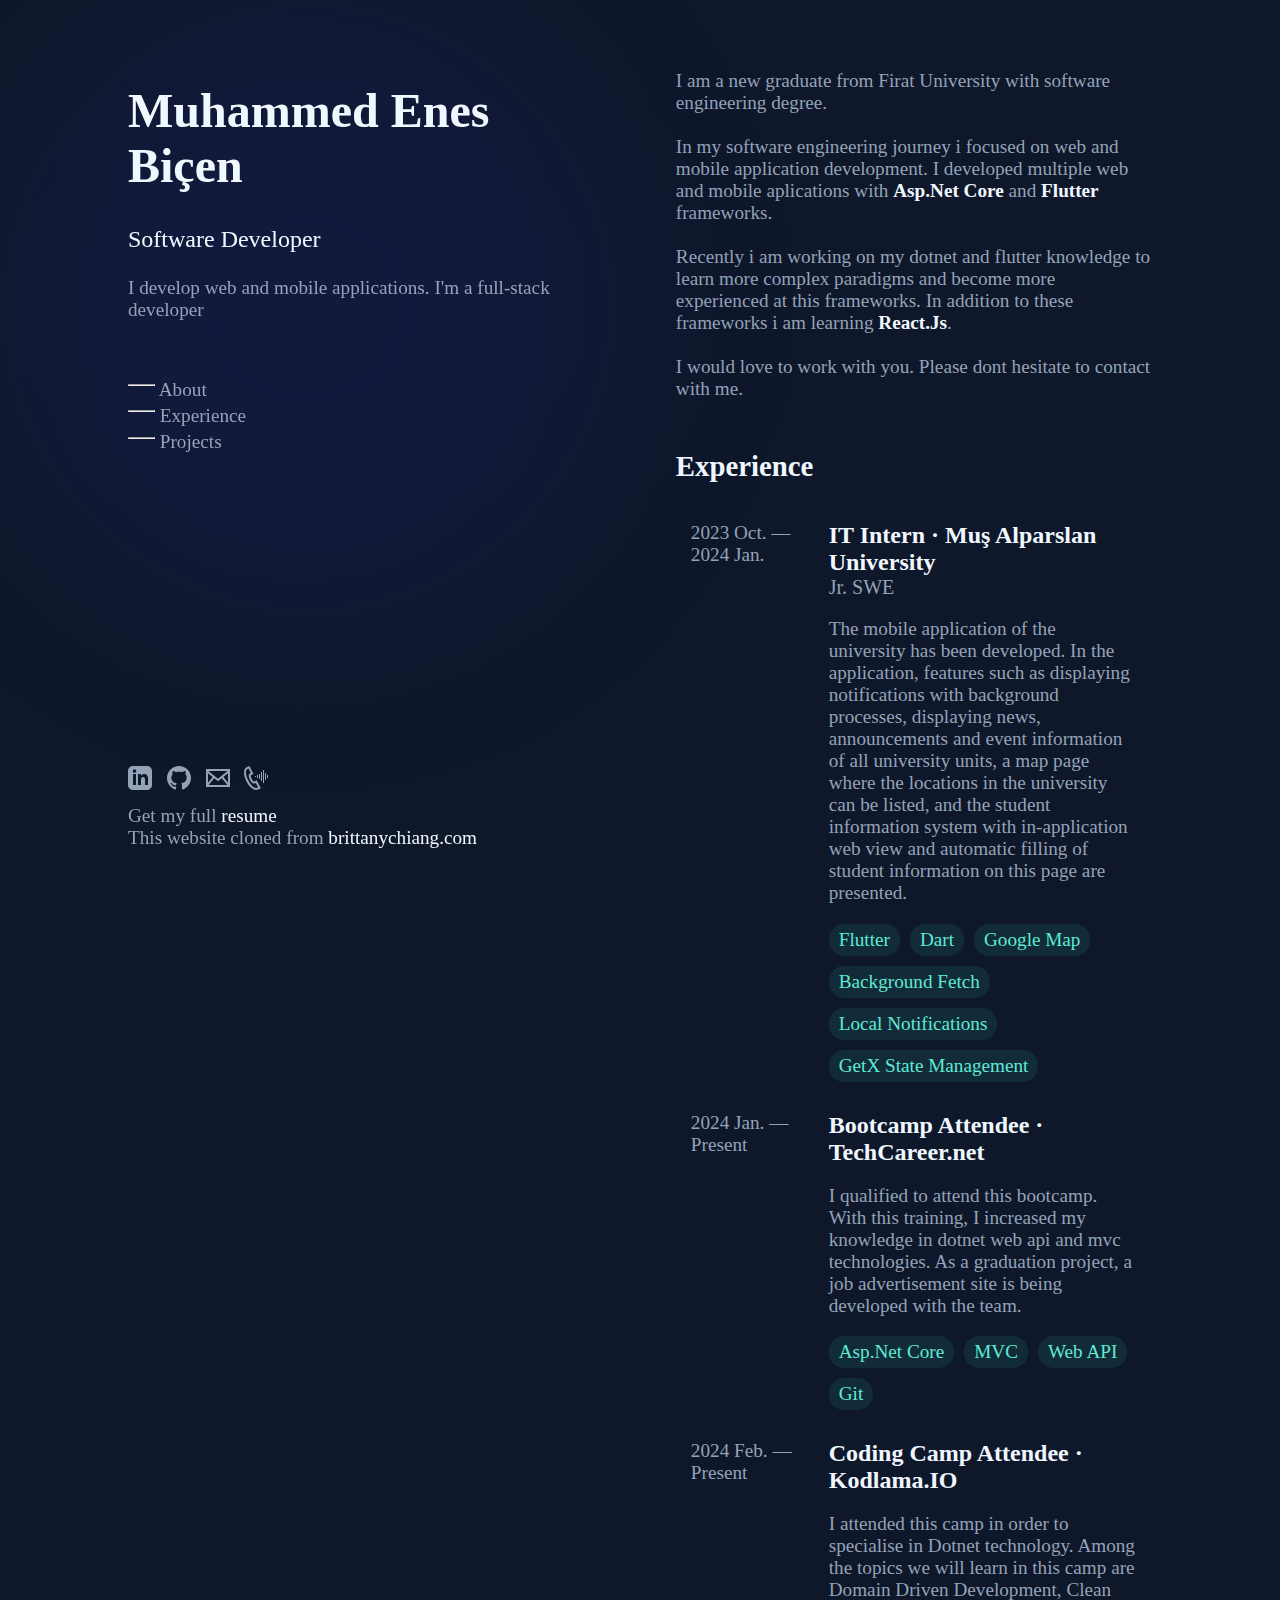
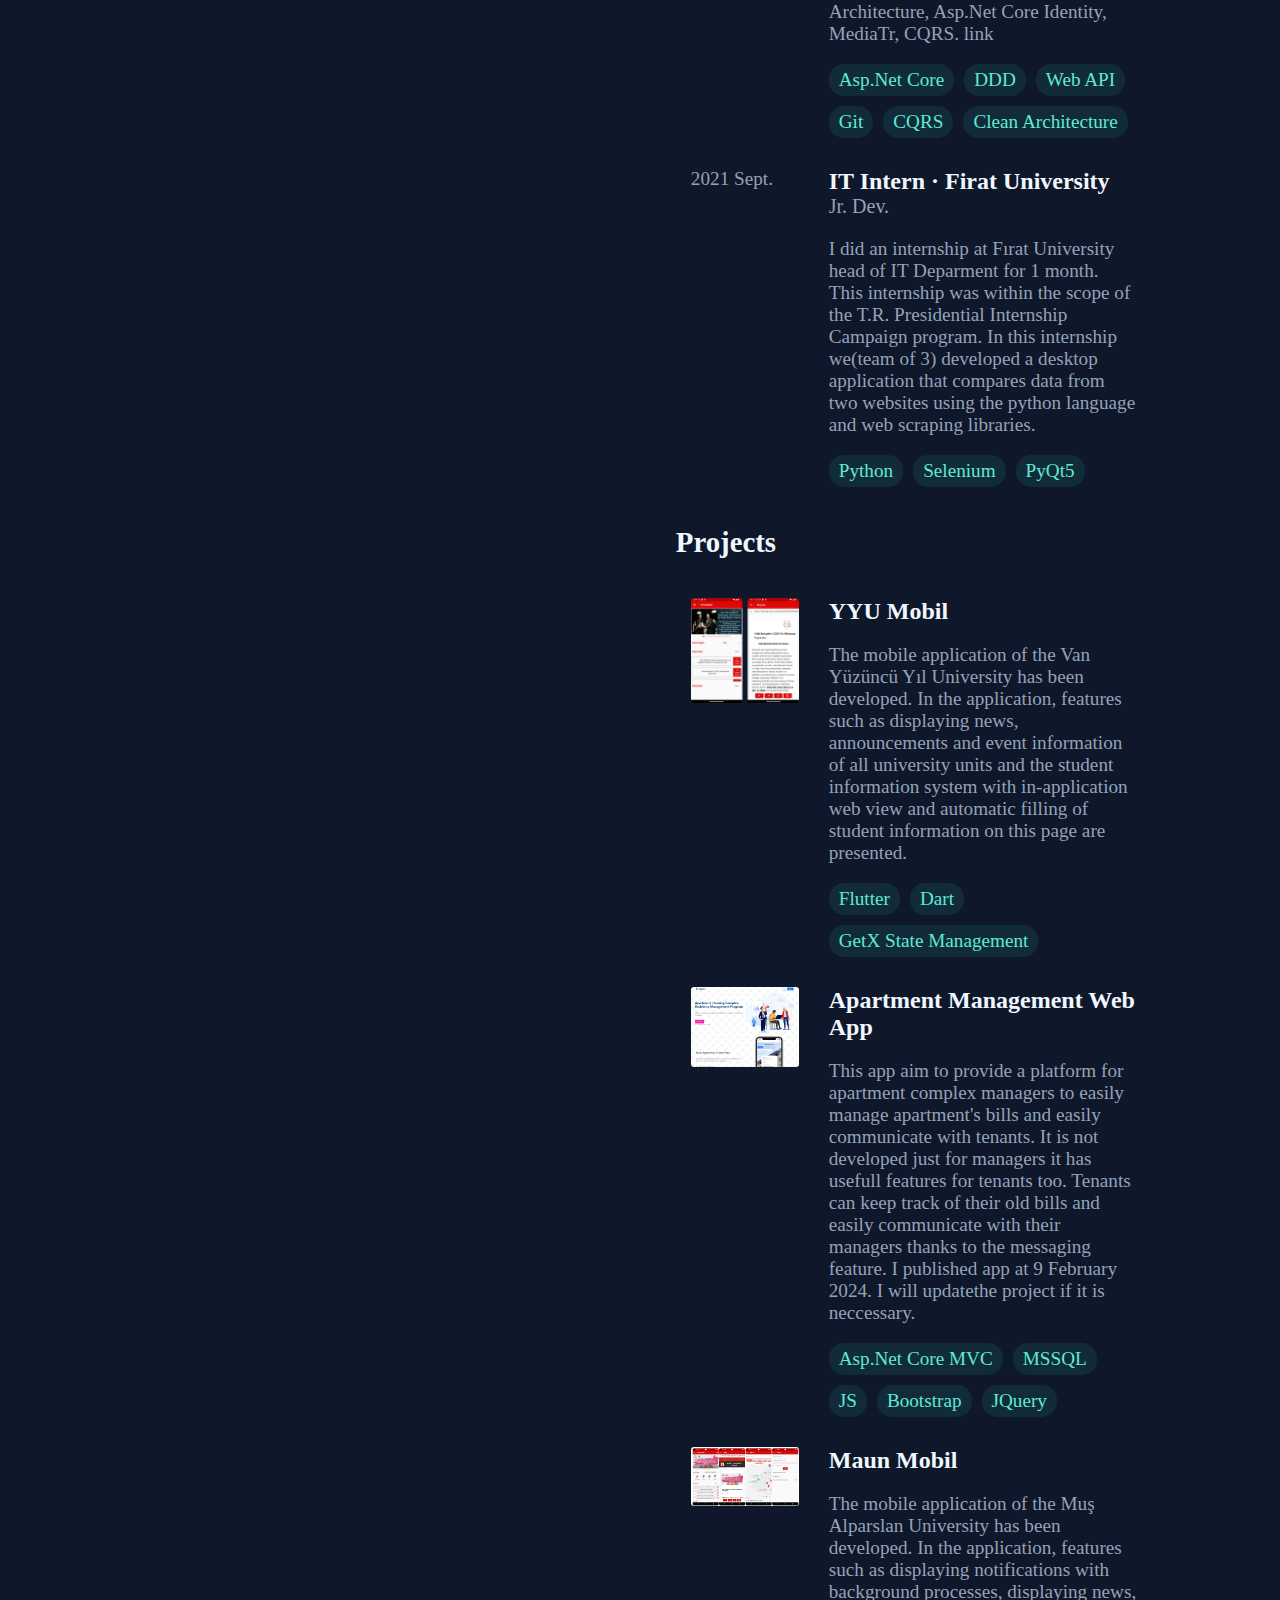
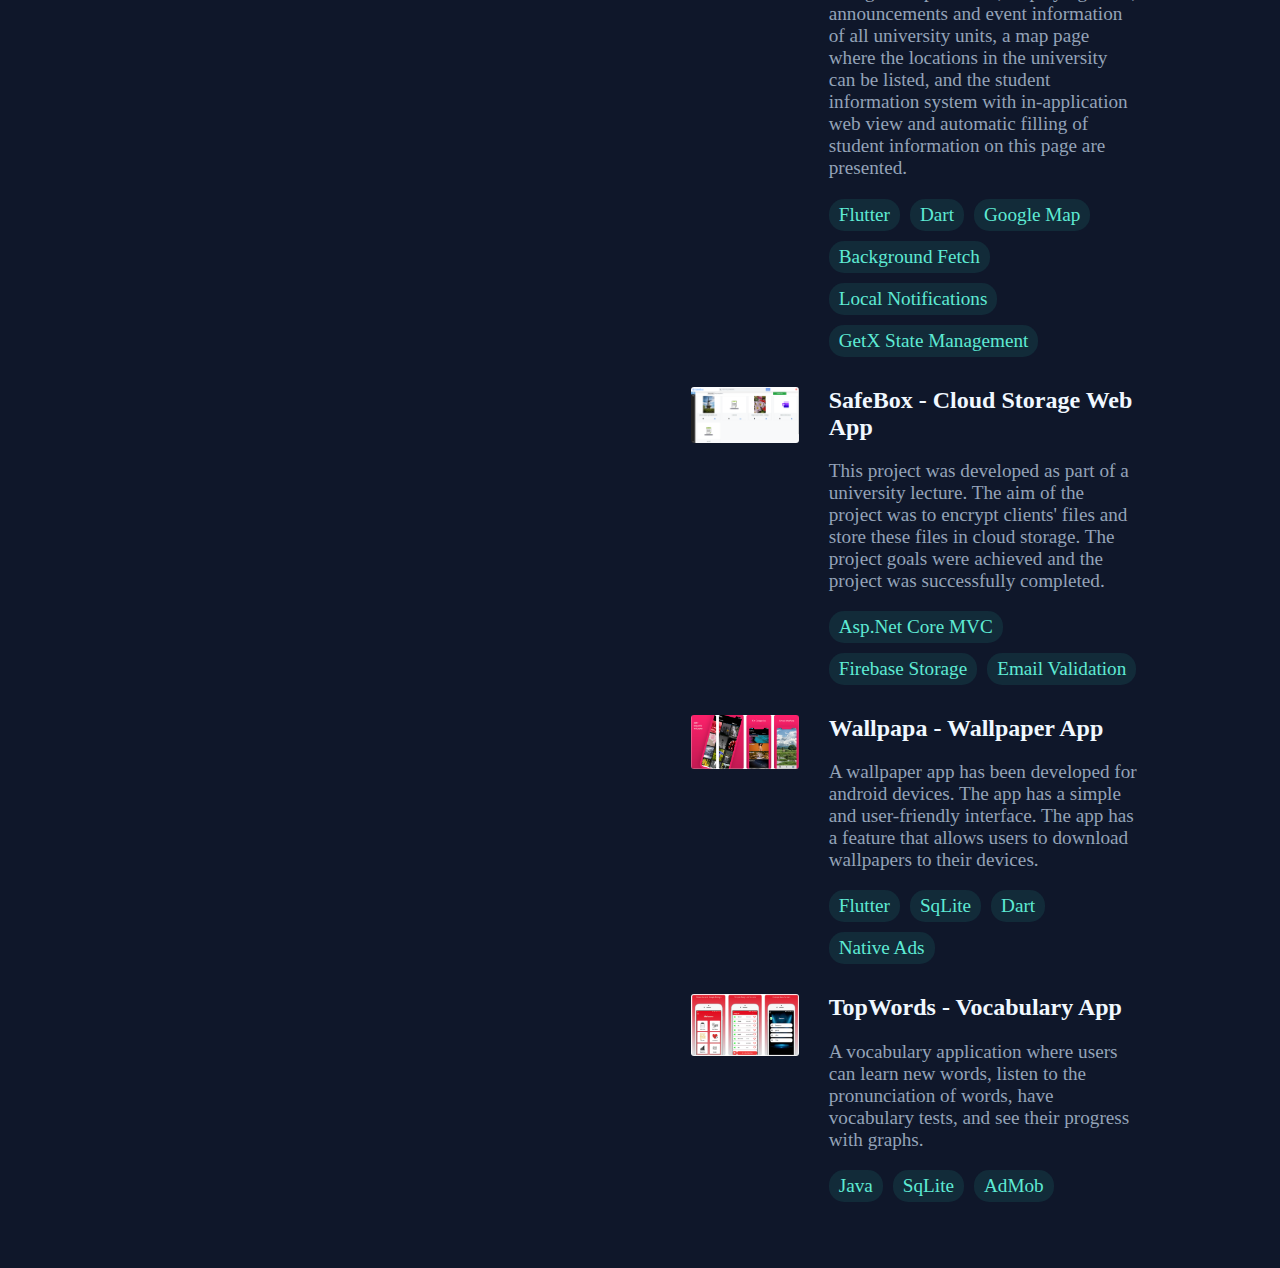
<file: index.html>
<!DOCTYPE html>
<html lang="en">
  <head>
    <meta charset="UTF-8" />
    <meta name="viewport" content="width=device-width, initial-scale=1.0" />
    <title>Muhammed Enes Biçen ♦ </title>
    <meta name="description" content="Muhammed Enes Biçen's personal website. Hire me as a mobile app developer or web developer" />
    <meta name="keywords" content="Muhammed Enes Biçen, Muhammed Bicen, Enes Bicen, Enes Biçen, Muhammed Enes Bicen, Muhammed Enes, Software Developer, Mobile App Developer, Web Developer, Full Stack Developer, Flutter Developer, Asp.Net Core Developer" />

    <link rel="stylesheet" href="styles.css" />
  </head>
  <body>
    <div id="light"></div>
    <a href="#top"><div id="scroll-to-top">⬆</div></a>
    <div class="container" id="top">
      <div class="col">
        <div>
          <h1>Muhammed Enes Biçen</h1>
          <h3>Software Developer</h3>
          <p>
            I develop web and mobile applications. I'm a full-stack developer
          </p>

          <nav>

            <ul>
              <li>
                
                <a href="#about"><hr/> About</a>
              </li>
              <li>
                <a href="#experience"><hr/> Experience</a>
              </li>
              <li>
                <a href="#projects"><hr/> Projects</a>
              </li>
            </ul>
  
  
          </nav>
        </div>

        <div class="social-media-links">
          <a
            href="https://www.linkedin.com/in/muhammedenesbicen/"
            target="_blank"
            ><svg
              xmlns="http://www.w3.org/2000/svg"
              width="24"
              height="24"
              viewBox="0 0 24 24"
            >
              <path
                d="M19 0h-14c-2.761 0-5 2.239-5 5v14c0 2.761 2.239 5 5 5h14c2.762 0 5-2.239 5-5v-14c0-2.761-2.238-5-5-5zm-11 19h-3v-11h3v11zm-1.5-12.268c-.966 0-1.75-.79-1.75-1.764s.784-1.764 1.75-1.764 1.75.79 1.75 1.764-.783 1.764-1.75 1.764zm13.5 12.268h-3v-5.604c0-3.368-4-3.113-4 0v5.604h-3v-11h3v1.765c1.396-2.586 7-2.777 7 2.476v6.759z"
              /></svg
          ></a>
          <a href="https://github.com/MuhammedEnesBicen" target="_blank">
            <svg
              xmlns="http://www.w3.org/2000/svg"
              width="24"
              height="24"
              viewBox="0 0 24 24"
            >
              <path
                d="M12 0c-6.626 0-12 5.373-12 12 0 5.302 3.438 9.8 8.207 11.387.599.111.793-.261.793-.577v-2.234c-3.338.726-4.033-1.416-4.033-1.416-.546-1.387-1.333-1.756-1.333-1.756-1.089-.745.083-.729.083-.729 1.205.084 1.839 1.237 1.839 1.237 1.07 1.834 2.807 1.304 3.492.997.107-.775.418-1.305.762-1.604-2.665-.305-5.467-1.334-5.467-5.931 0-1.311.469-2.381 1.236-3.221-.124-.303-.535-1.524.117-3.176 0 0 1.008-.322 3.301 1.23.957-.266 1.983-.399 3.003-.404 1.02.005 2.047.138 3.006.404 2.291-1.552 3.297-1.23 3.297-1.23.653 1.653.242 2.874.118 3.176.77.84 1.235 1.911 1.235 3.221 0 4.609-2.807 5.624-5.479 5.921.43.372.823 1.102.823 2.222v3.293c0 .319.192.694.801.576 4.765-1.589 8.199-6.086 8.199-11.386 0-6.627-5.373-12-12-12z"
              />
            </svg>
          </a>

          <a href="mailto:muhammedenesbicen49@gmail.com">
            <svg
              xmlns="http://www.w3.org/2000/svg"
              width="24"
              height="24"
              viewBox="0 0 24 24"
            >
              <path
                d="M0 3v18h24v-18h-24zm6.623 7.929l-4.623 5.712v-9.458l4.623 3.746zm-4.141-5.929h19.035l-9.517 7.713-9.518-7.713zm5.694 7.188l3.824 3.099 3.83-3.104 5.612 6.817h-18.779l5.513-6.812zm9.208-1.264l4.616-3.741v9.348l-4.616-5.607z"
              />
            </svg>
          </a>

          <a href="tel:+905464638650">
            <svg
              width="24"
              height="24"
              xmlns="http://www.w3.org/2000/svg"
              fill-rule="evenodd"
              clip-rule="evenodd"
            >
              <path
                d="M2.59 1.322l2.844-1.322 4.041 7.889-2.724 1.342c-.538 1.259 2.159 6.289 3.297 6.372.09-.058 2.671-1.328 2.671-1.328l4.11 7.932s-2.764 1.354-2.854 1.396c-.598.273-1.215.399-1.842.397-5.649-.019-12.086-10.43-12.133-17.33-.016-2.407.745-4.387 2.59-5.348zm1.93 1.274l-1.023.504c-5.294 2.762 4.177 21.185 9.648 18.686l.972-.474-2.271-4.383-1.026.501c-3.163 1.547-8.262-8.219-5.055-9.938l1.007-.498-2.252-4.398zm15.48 14.404h-1v-13h1v13zm-2-2h-1v-9h1v9zm4-1h-1v-7h1v7zm-6-1h-1v-5h1v5zm-2-1h-1v-3h1v3zm10 0h-1v-3h1v3zm-12-1h-1v-1h1v1z"
              /></svg
          ></a>
          <div>Get my full <a style="color: aliceblue;" href="https://www.canva.com/design/DAF8TpIq0Ts/3OIy0MHXecCG9vGu61rdUg/edit" target="_blank">resume</a></div>
          <div>This website cloned from <a style="color: aliceblue;" target="_blank" href="https://brittanychiang.com/">brittanychiang.com</a></div>
        </div><!--Social Medias-->
      </div>
      <div class="col">
      <p id="about">
        I am a new graduate  from Firat University with software engineering degree. 
<br/><br/>
        In my software engineering journey i focused on web and mobile application development. I developed multiple web and mobile aplications with <span>Asp.Net Core</span> and <span>Flutter</span> frameworks. 
        <br/><br/>
        Recently i am working on my dotnet and flutter knowledge to learn more complex paradigms and become more experienced at this frameworks. In addition to these frameworks i am learning <span>React.Js</span>. 
        <br/><br/>
                I would love to work with you. Please dont hesitate to contact with me.
      </p>

      <!-- Experiences-->
      <div>
      <h2  id="experience">Experience</h2>
      
        <div class="card">
          <div>
            <span>2023 Oct. — 2024 Jan.</span>
          </div>
          <div>
            <h3>
              <span>IT Intern · Muş Alparslan University</span>
              <p>Jr. SWE</p>
            </h3>
            <p>
              The mobile application of the university has been developed. In
              the application, features such as displaying notifications with
              background processes, displaying news, announcements and event
              information of all university units, a map page where the
              locations in the university can be listed, and the student
              information system with in-application web view and automatic
              filling of student information on this page are presented.
            </p>
            <div class="badges">
              <span>Flutter</span>
              <span>Dart</span>
              <span>Google Map</span>
              <span>Background Fetch</span>
              <span>Local Notifications</span>
              <span>GetX State Management</span>

            </div>
          </div>
        </div>

        <div class="card">
          <div>
            <span>2024 Jan. — Present</span>
          </div>
          <div>
            <h3>
              <span>Bootcamp Attendee · TechCareer.net </span>
              <!-- <p>Jr. SWE</p> -->
            </h3>
            <p>
              I qualified to attend this bootcamp. With this training, I
              increased my knowledge in dotnet web api and mvc technologies. As
              a graduation project, a job advertisement site is being developed
              with the team.
            </p>
            <div class="badges">
              <span>Asp.Net Core</span>
              <span>MVC</span>
              <span>Web API</span>
              <span>Git</span>
            </div>
          </div>
        </div>

        <div class="card">
          <div>
            <span>2024 Feb. — Present</span>
          </div>
          <div>
            <h3>
              <span>Coding Camp Attendee · Kodlama.IO </span>
              <!-- <p>Jr. SWE</p> -->
            </h3>
            <p>
              I attended this camp in order to specialise in Dotnet technology.
              Among the topics we will learn in this camp are Domain Driven
              Development, Clean Architecture, Asp.Net Core Identity, MediaTr,
              CQRS.  <a href="https://www.kodlama.io/courses/2440064">link</a>
            </p>
           
            <div class="badges">
              <span>Asp.Net Core</span>
              <span>DDD</span>
              <span>Web API</span>
              <span>Git</span>
              <span>CQRS</span>
              <span>Clean Architecture</span>
            </div>
          </div>
        </div>

        <div class="card">
          <div>
            <span>2021 Sept.</span>
          </div>
          <div>
            <h3>
              <span>IT Intern · Firat University</span>
              <p>Jr. Dev.</p>
            </h3>
            <p>
              I did an internship at Fırat University head of IT Deparment for 1
              month. This internship was within the scope of the T.R.
              Presidential Internship Campaign program. In this internship
              we(team of 3) developed a desktop application that compares data
              from two websites using the python language and web scraping
              libraries.
            </p>
            <div class="badges">
              <span>Python</span>
              <span>Selenium</span>
              <span>PyQt5</span>
            </div>
          </div>
        </div>
      </div>

      <!-- Projects-->
      <div id="projects" >
        <h2>Projects</h2>

        <a target="_blank" href="https://play.google.com/store/apps/details?id=com.lw.yyumobile">

          <div class="card project">
            <div>
              <img  src="./images/yyumobil.png" />
            </div>
            <div>
              <h3>YYU Mobil</h3>
              <p>
                The mobile application of the Van Yüzüncü Yıl University has been developed. In
                the application, features such as displaying news, announcements and event
                information of all university units and the student
                information system with in-application web view and automatic
                filling of student information on this page are presented.
              </p>
              <div class="badges">
                <span>Flutter</span>
                <span>Dart</span>
                <span>GetX State Management</span>
              </div>
            </div>
          </div>
        </a>


        <a target="_blank" href="https://aparmentbillmanagementmvc20240208234049.azurewebsites.net/">
        <div class="card project">
          <div>
            
            <img  src="./images/abms-landing.jpg" />
          </div>
          <div>
            <h3>Apartment Management Web App</h3>
            <p>
 This app aim to provide a platform for apartment complex managers to easily manage apartment's bills and easily communicate with tenants.
              It is not developed just for managers it has usefull features for tenants too. Tenants can keep track of their old bills and easily communicate with their managers thanks to the messaging feature.
              
              I published app at 9 February 2024. I will updatethe project if it is neccessary.
            </p>
            <div class="badges">
              <span>Asp.Net Core MVC</span>
              <span>MSSQL</span>
              <span>JS</span>
              <span>Bootstrap</span>
              <span>JQuery</span>
            </div>
          </div>
        </div>
      </a>
      <a target="_blank" href="project-maun.html">

        <div class="card project">
          <div>
            <img  src="./images/maun.png" />
          </div>
          <div>
            <h3>Maun Mobil</h3>
            <p>
              The mobile application of the Muş Alparslan University has been developed. In
              the application, features such as displaying notifications with
              background processes, displaying news, announcements and event
              information of all university units, a map page where the
              locations in the university can be listed, and the student
              information system with in-application web view and automatic
              filling of student information on this page are presented.
            </p>
            <div class="badges">
              <span>Flutter</span>
              <span>Dart</span>
              <span>Google Map</span>
              <span>Background Fetch</span>
              <span>Local Notifications</span>
              <span>GetX State Management</span>
            </div>
          </div>
        </div>
      </a>

        <a target="_blank" href="https://safebox20220213121228.azurewebsites.net/">
        <div class="card project">
          <div>
            <img  src="./images/safebox.png" />
          </div>
          <div>
            <h3>SafeBox - Cloud Storage Web App</h3>
            <p>
              This project was developed as part of a university lecture. The aim of the project was to encrypt clients' files and store these files in cloud storage.
              The project goals were achieved and the project was successfully completed.
            </p>
            <div class="badges">
              <span>Asp.Net Core MVC</span>
              <span>Firebase Storage</span>
              <span>Email Validation</span>
            </div>
          </div>
        </div></a>

        <a target="_blank" href="https://play.google.com/store/apps/details?id=com.lw.wallpapa&pli=1">
        <div class="card project">
          <div>
            <img  src="./images/wallpapa.png" />
          </div>
          <div>
            <h3>Wallpapa - Wallpaper App</h3>
            <p>
              A wallpaper app has been developed for android devices. The app has a simple and user-friendly interface. The app has a feature that allows users to download wallpapers to their devices.
            </p>
            <div class="badges">
              <span>Flutter</span>
              <span>SqLite</span>
              <span>Dart</span>
              <span>Native Ads</span>
            </div>
          </div>
        </div></a>

        <a target="_blank" href="https://play.google.com/store/apps/details?id=com.lw.topwords">
          <div class="card project">
            <div>
              <img  src="./images/topwords.png" />
            </div>
            <div>
              <h3>TopWords - Vocabulary App</h3>
              <p>
                A vocabulary application where users can learn new words, listen to the pronunciation of words, have vocabulary tests, and see their progress with graphs.
              </p>
              <div class="badges">
                <span>Java</span>
                <span>SqLite</span>
                <span>AdMob</span>
              </div>
            </div>
          </div></a>
      </div>
      <!-- Experiences-->
    </div>
    <!-- <div style="height: 345px; background-color: white"></div> -->
  </body>

  <script>
    document.addEventListener("scroll", () => {
      const scroll = document.getElementById("scroll-to-top");
      if (window.scrollY > 100) {
        scroll.style.display = "flex";
      } else {
        scroll.style.display = "none";
      }
    });
    document.addEventListener("mousemove", (event) => {
      const light = document.getElementById("light");
      const offsetX = 300; // Adjust to center the light
      const offsetY = 400;
      light.style.left = event.screenX - offsetX + "px";
      light.style.top = event.screenY - offsetY + "px";
    });



  </script>
</html>
</file>
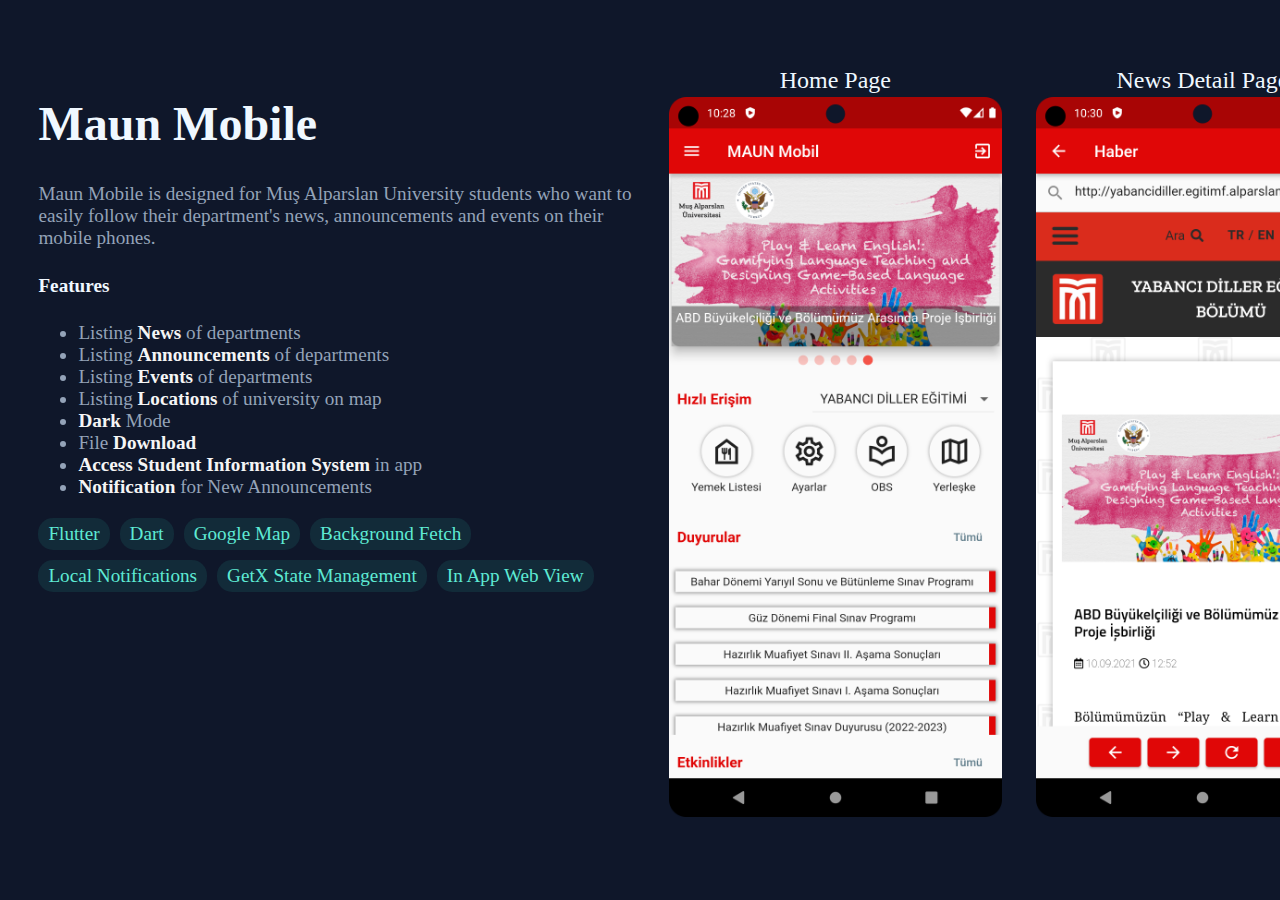
<file: project-maun.html>
<!DOCTYPE html>
<html lang="en">
  <head>
    <meta charset="UTF-8" />
    <meta name="viewport" content="width=device-width, initial-scale=1.0" />
    <title>Project: Maun Mobile</title>
    <link rel="stylesheet" href="project-maun.css" />
  </head>
  <body>
    <main>
      <div class="row">
        <div>
          <h1>Maun Mobile</h1>
          <p>
            Maun Mobile is designed for Muş Alparslan University students who
            want to easily follow their department's news, announcements and
            events on their mobile phones.
          </p>
          <h4>Features</h4>
          <ul>
            <li>Listing <span>News</span> of departments</li>
            <li>Listing <span>Announcements</span> of departments</li>
            <li>Listing <span>Events</span> of departments</li>
            <li>Listing <span>Locations</span> of university on map</li>
            <li><span>Dark</span> Mode</li>
            <li>File <span>Download</span></li>
            <li><span>Access Student Information System</span> in app</li>
            <li><span>Notification</span> for New Announcements</li>
          </ul>
          <div class="badges">
            <span>Flutter</span>
            <span>Dart</span>
            <span>Google Map</span>
            <span>Background Fetch</span>
            <span>Local Notifications</span>
            <span>GetX State Management</span>
            <span>In App Web View</span>
          </div>
        </div>
        <h2 id="app-images">App Images</h2>
        <div class="scroll">
          <div>
            <h3>Home Page</h3>

            <img src="./images/maun/1.png" />
          </div>
          <div>
            <h3>News Detail Page</h3>
            <img src="./images/maun/2.png" />
          </div>
          <div>
            <h3>Map Page</h3>
            <img src="./images/maun/3.png" />
          </div>
          <div>
            <h3>Settings Page</h3>
            <img src="./images/maun/4.png" />
          </div>
          <div>
            <h3>Studend Info System</h3>
            <img src="./images/maun/5.png" />
          </div>
          <div>
            <h3>Home (Dark Mode)</h3>
            <img src="./images/maun/6.png" />
          </div>
          <div>
            <h3>Map (Dark Mode)</h3>
            <img src="./images/maun/7.png" />
          </div>
          <div>
            <h3>Settings (Dark Mode)</h3>
            <img src="./images/maun/8.png" />
          </div>
          <div>
            <h3>Announcement (Dark Mode)</h3>
            <img src="./images/maun/9.png" />
          </div>
        </div>
      </div>
    </main>
  </body>
</html>
</file>
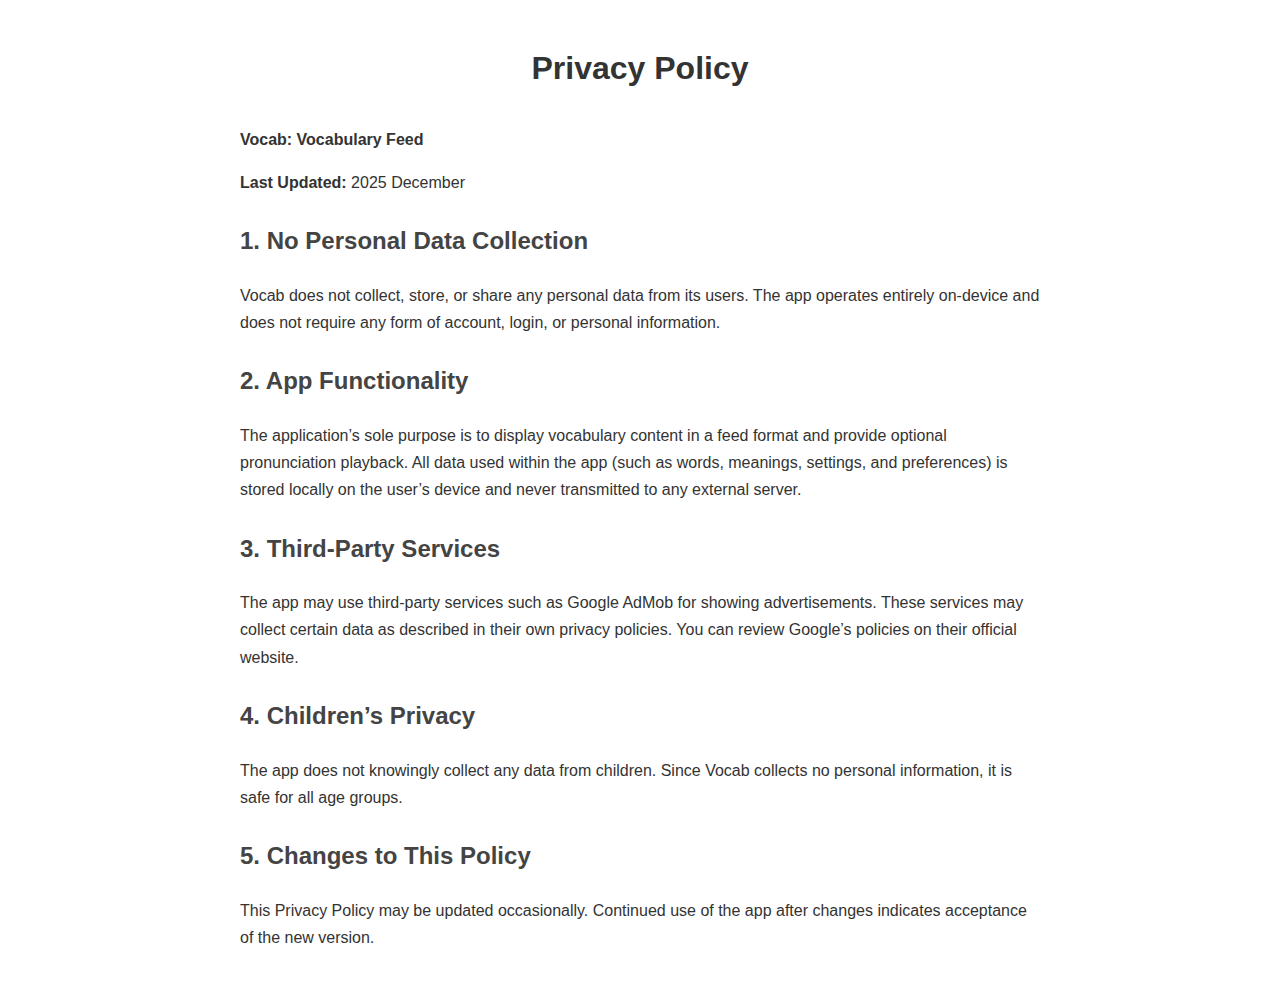
<file: vocab/privacy-policy.html>
<!DOCTYPE html>
<html lang="en">
<head>
  <meta charset="UTF-8" />
  <meta name="viewport" content="width=device-width, initial-scale=1.0" />
  <title>Privacy Policy - Vocab: Vocabulary Feed</title>
  <style>
    body {
      font-family: Arial, sans-serif;
      line-height: 1.7;
      max-width: 800px;
      margin: auto;
      padding: 20px;
      color: #333;
    }
    h1 {
      text-align: center;
      margin-bottom: 30px;
    }
    h2 {
      margin-top: 25px;
      color: #444;
    }
  </style>
</head>
<body>

  <h1>Privacy Policy</h1>
  <p><strong>Vocab: Vocabulary Feed</strong></p>
  <p><strong>Last Updated:</strong> 2025 December</p>

  <h2>1. No Personal Data Collection</h2>
  <p>
    Vocab does not collect, store, or share any personal data from its users.
    The app operates entirely on-device and does not require any form of account,
    login, or personal information.
  </p>

  <h2>2. App Functionality</h2>
  <p>
    The application’s sole purpose is to display vocabulary content in a feed
    format and provide optional pronunciation playback. All data used within the
    app (such as words, meanings, settings, and preferences) is stored locally on
    the user’s device and never transmitted to any external server.
  </p>

  <h2>3. Third-Party Services</h2>
  <p>
    The app may use third-party services such as Google AdMob for showing
    advertisements. These services may collect certain data as described in their
    own privacy policies. You can review Google’s policies on their official
    website.
  </p>

  <h2>4. Children’s Privacy</h2>
  <p>
    The app does not knowingly collect any data from children. Since Vocab
    collects no personal information, it is safe for all age groups.
  </p>

  <h2>5. Changes to This Policy</h2>
  <p>
    This Privacy Policy may be updated occasionally. Continued use of the app
    after changes indicates acceptance of the new version.
  </p>



</body>
</html>
</file>
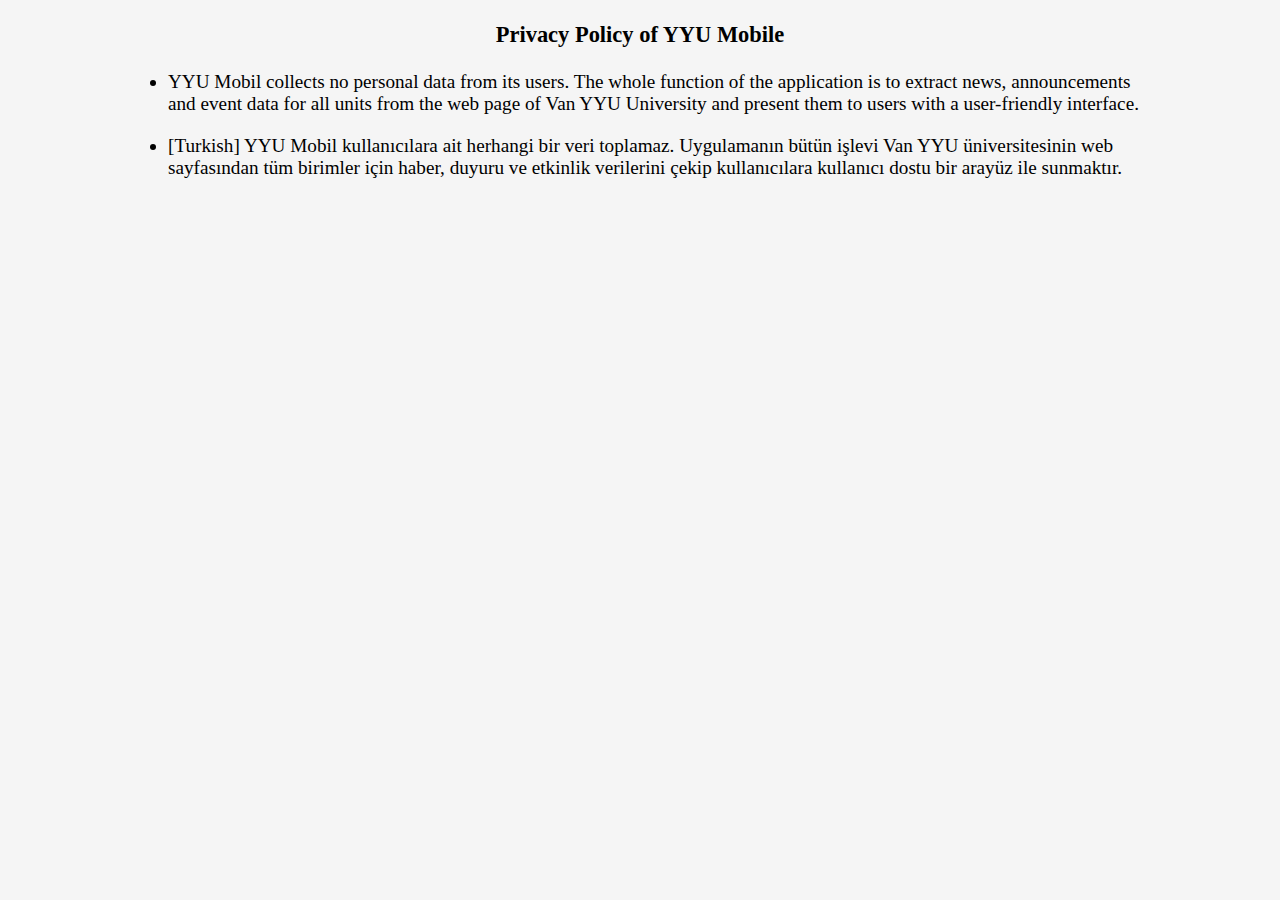
<file: yyu-mobil/privacy-policy.html>
<!DOCTYPE html>
<html lang="en">
  <head>
    <meta charset="UTF-8" />
    <meta name="viewport" content="width=device-width, initial-scale=1.0" />
    <title>YYU Mobil Privacy Policy</title>
    <link rel="stylesheet" href="privacy-policy.css" />
  </head>
  <body>
    <div class="content">
      <h3>Privacy Policy of YYU Mobile</h3>
      <ul>
        <li>
          YYU Mobil collects no personal data from its users. The whole function
          of the application is to extract news, announcements and event data
          for all units from the web page of Van YYU University and present them
          to users with a user-friendly interface.
        </li>
        <li>
          [Turkish] YYU Mobil kullanıcılara ait herhangi bir veri toplamaz.
          Uygulamanın bütün işlevi Van YYU üniversitesinin web sayfasından tüm
          birimler için haber, duyuru ve etkinlik verilerini çekip kullanıcılara
          kullanıcı dostu bir arayüz ile sunmaktır.
        </li>
      </ul>
    </div>
  </body>
</html>
</file>
<file: styles.css>
html{
    scroll-behavior: smooth ;
    /* transition: all 0.5s ease; */
}
body{
    background-color: #0f172a;
    color: #94a3b8;
    
    padding: 0;
    margin: 0;
    font-size: larger;
    /* font-family: var(--font-inter),ui-sans-serif,system-ui,-apple-system,BlinkMacSystemFont,"Segoe UI",Roboto,"Helvetica Neue",Arial,"Noto Sans",sans-serif,"Apple Color Emoji","Segoe UI Emoji","Segoe UI Symbol","Noto Color Emoji"; */
}
.container {
  width: 100%;
  padding: 0 10%;
  box-sizing: border-box;
  display: flex;
}


.col{
    flex: 1 ;
    box-sizing: border-box;
    padding: 5% 0;
}

.container > .col:first-child {
    height: 100vh;
    position: sticky;
    top:0;
    /* overflow: hidden; */
 
    display: flex;
    flex-direction: column;
    justify-content: space-between;
    padding-right: 7%;

}


#light {
    position: fixed;
    width: 600px;
    height: 600px;
    background-color: rgba(107, 107, 232, 0.05);
    filter: drop-shadow(16px 16px 20px blue) blur(100px);

    /* box-shadow: 0 0 10px 10px rgba(255, 255, 255, 0.1); */
    border-radius: 50%; /* Circular shape */
    pointer-events: none; /* Allows mouse events to pass through */
  }

  nav ul{
    list-style: none;
    padding: 35px 0 0 0;
    margin: 0;

  }


  nav hr{
    display: inline-block;
    width: 25px;transition: width 0.5s ease;
    
  }
  nav li:hover{
    color: white;
    box-shadow: 0 4px 30px rgba(0, 0, 0, 0.1);
  }
  nav li:hover hr{
    width: 50px;}




  

  h1{
    font-size: 3rem;
}
h3{
    font-size: 1.5rem;
    font-weight: 400;
}
h1,h2,h3{
    color: aliceblue;
}




.card{
display: flex;
    padding: 15px;
    border-radius: 5px;
}

.card:hover{
background: rgba(255, 255, 255,0.05);
box-shadow: 0 4px 30px rgba(0, 0, 0, 0.1);
}
.card:hover h3{
    color:rgb(75, 186, 169);
}
.card > div:last-child{
    /* display: flex;
    flex-direction: column;
    justify-content: space-between; */
    /* align-items: flex-end; */
    padding-left: 15px;
    width: 100%;
}
.card > div:first-child{
    display: block;
    padding-right:15px;
    width: 35%;
    /* text-wrap: nowrap; */
}

.card h3{
    margin: 0;
    padding: 0;
    font-size: 1.5rem;
    font-weight: 600;

}

.card h3 > p{
    color: #94a3b8;
    font-weight: 400;
    font-size: smaller;
    margin: 0;
}


.badges{
    display: flex;
    flex-wrap: wrap;
    gap: 10px;

}
.badges > span{
    color:rgb(94 234 212);
    background-color: #122b39;
    padding: 5px 10px;
    border-radius: 15px;
}




.project  img{
    /* width: 100px; */
    width: 100%;
    border-radius: 3px;
}

.social-media-links{
    padding-top: 15px;
}

.social-media-links > a> svg{
    width: 24px;
    height: 24px;
    fill: #94a3b8;
    margin: 10px 10px 10px 0;
}
.social-media-links > a> svg:hover{
    fill: #e2e8f0;
}

#about span{
    color: aliceblue;
    font-weight: 600;
    font-size: 1.2rem;
}

#about{
    margin-bottom: 50px;
}

a{
    text-decoration: none;
color: inherit;
}
#scroll-to-top{
    position: fixed;
    bottom: 10px;
    right: 10px;
    background-color: #122b39;
    color: aliceblue;
    padding: 10px;
    width: 2rem;
    height: 2rem;
display: flex;
    font-size: 2rem;
    align-items: center;
    justify-content: center;
    border-radius: 50%;
    box-shadow: 0 4px 30px rgba(189, 168, 168, 0.1);
    transition: all 0.5s ease;
    cursor: pointer;
    display: none;
}
@media screen and (max-width: 960px){
    .container{
        flex-direction: column;
        padding: 0 2%;
    }
   .container .col:first-child{
        position: relative;
        top: 0;
        padding-right: 0;
    }
    .col{
        width: 100%;
    }
    
}

@media screen and (max-width: 600px){
    .container{
        padding: 0 5%;
    }
    .card{
        flex-direction:  column;
        
    }
    .card > div:first-child{
        width: 100%;
        padding-right: 0;
    }
    .card > div:last-child{
        padding-left: 0;
    }
    .card h3{
        font-size: 1.2rem;
    }
    .badges{
        gap: 5px;
    }

    .project{

        flex-direction: column-reverse;

    }
    .project img{
        width: 200px;
        margin-top: 15px;
        box-shadow: 0 4px 30px rgba(0, 0, 0, 0.1);
    }

    #scroll-to-top{
        padding: 4px;
        font-size: 1.5rem;
    }
    
}
</file>
<file: project-maun.css>
html{
    scroll-behavior: smooth ;
    /* transition: all 0.5s ease; */
}
body{
    background-color: #0f172a;
    color: #94a3b8;
    
    padding: 0;
    margin: 0;
    font-size: larger;
    /* font-family: var(--font-inter),ui-sans-serif,system-ui,-apple-system,BlinkMacSystemFont,"Segoe UI",Roboto,"Helvetica Neue",Arial,"Noto Sans",sans-serif,"Apple Color Emoji","Segoe UI Emoji","Segoe UI Symbol","Noto Color Emoji"; */
}

main{
    margin: 5% 0 0 3% ;
}

  h1{
    font-size: 3rem;
}
h3{
    font-size: 1.5rem;
    font-weight: 400;
}
h1,h2,h3,h4{
    color: aliceblue;
}

main > .row{
    display: flex;
}

main > .row > div{
flex: 1 1;
}
main > .row > div:first-child{
    padding-right: 20px;
}


.scroll{
    height: 80vh;
    overflow-x: auto;
    overflow-y: hidden;
    white-space: nowrap;
    padding-bottom: 60px;
    scrollbar-color: rgb(94 234 212) #122b39;;
    scrollbar-width: thin;
}
.scroll> div{
    display: inline-block;
    margin-right: 30px;
}

.scroll > div > img {
    max-height: 80vh;
    max-width: 80vw;


}
.scroll > div > h3{
    text-align: center;
    padding: 3px 3px;
    margin: 0;
}

#app-images{
    display: none;
}

.badges{
    display: flex;
    flex-wrap: wrap;
    gap: 10px;

}
.badges > span{
    color:#5eead4;
    background-color: #122b39;
    padding: 5px 10px;
    border-radius: 15px;
    font-weight: inherit;
}

span {
    color:whitesmoke;
    font-weight: 600;
}

.scroll > div {
    text-align: center;
    }

@media screen and (max-width:700px) {
    html{
        margin: 0;
    }
    main{
        margin: 5% 0 0 10px ;
    }
    main > .row{
        display: block;
    
    }
    #app-images{
        display: block;
    }

    main > .row > div:first-child{
        margin-bottom: 50px;
    }

}
</file>
<file: yyu-mobil/privacy-policy.css>
body{
    font-size: larger;
    background-color: #f5f5f5;
}

.content{
    margin:0 auto;
    max-width: 80vw;
}
li{
    margin-bottom: 20px;
}

h3{
    text-align: center;
}
</file>
